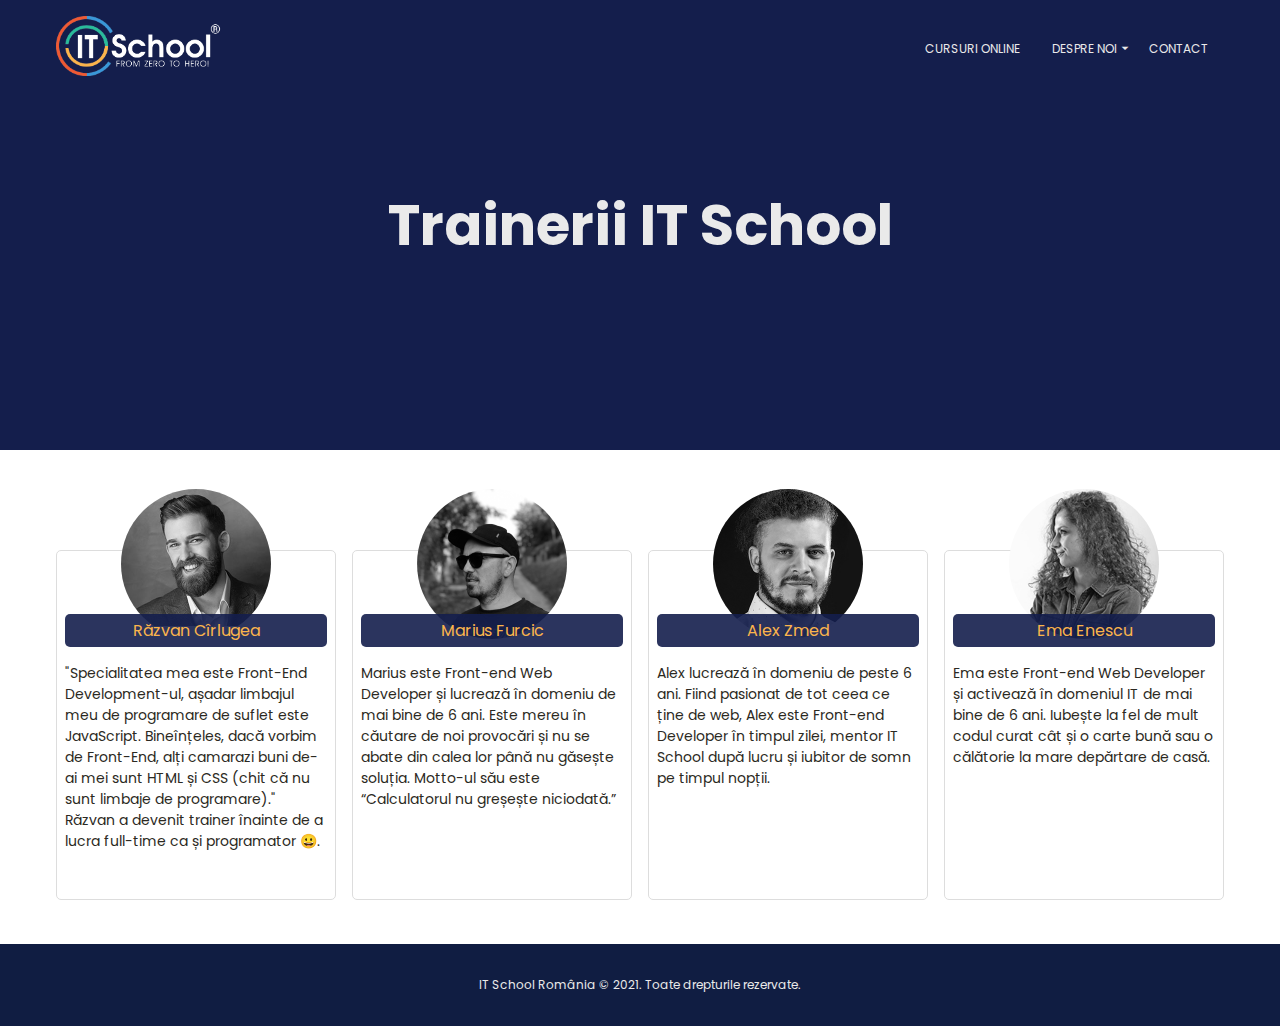
<file: pages/about.html>
<!DOCTYPE html>
<html lang="en">
  <head>
    <meta charset="UTF-8" />
    <meta http-equiv="X-UA-Compatible" content="IE=edge" />
    <meta name="viewport" content="width=device-width, initial-scale=1.0" />
    <title>Clonă IT School</title>
    <meta name="description" content="O replică a site-ului itschool.ro" />
    <link rel="preconnect" href="https://fonts.googleapis.com" />
    <link rel="preconnect" href="https://fonts.gstatic.com" crossorigin />
    <link
      href="https://fonts.googleapis.com/css2?family=Poppins:ital,wght@0,400;0,700;1,400&display=swap"
      rel="stylesheet"
    />
    <link
      href="https://fonts.googleapis.com/icon?family=Material+Icons"
      rel="stylesheet"
    />
    <link rel="stylesheet" href="../css/main.css" />
    <link rel="stylesheet" href="../css/about.css" />
  </head>
  <body>
    <nav>
      <div class="container">
        <a href="../index.html" class="logo-link">
          <img src="../img/itschool-logo.png" alt="itschool logo" />
        </a>
        <div class="menu-icon-container">
          <span class="material-icons menu-icon"> menu </span>
          <input type="checkbox" />
          <ul>
            <li>
              <a href="courses.html"> Cursuri Online </a>
            </li>
            <li class="about-us">
              <a href="about.html">
                Despre Noi
                <span class="material-icons arrow-down-icon">
                  arrow_drop_down
                </span>
              </a>
              <div class="submenu">
                <a href="../index.html">IT School</a>
                <a href="about.html">Despre Noi</a>
              </div>
            </li>
            <li>
              <a href="contact.html"> Contact </a>
            </li>
          </ul>
        </div>
      </div>
    </nav>

    <main>
      <section class="welcome">
        <div class="container">
          <h1>Trainerii IT School</h1>
        </div>
      </section>

      <section class="trainers">
        <div class="container grid">
          <div class="trainers-container">
            <div class="trainer-wrapper">
              <div class="trainer">
                <div class="image-wrapper">
                  <img src="../img/razvan.jpeg" alt="Razvan Cirlugea" />
                </div>
                <h3>Răzvan Cîrlugea</h3>
                <p>
                  "Specialitatea mea este Front-End Development-ul, așadar
                  limbajul meu de programare de suflet este JavaScript.
                  Bineînțeles, dacă vorbim de Front-End, alți camarazi buni
                  de-ai mei sunt HTML și CSS (chit că nu sunt limbaje de
                  programare)." Răzvan a devenit trainer înainte de a lucra
                  full-time ca și programator 😀.
                </p>
              </div>
            </div>
            <div class="trainer-wrapper">
              <div class="trainer">
                <div class="image-wrapper">
                  <img src="../img/marius.png" alt="Marius Furcic" />
                </div>
                <h3>Marius Furcic</h3>
                <p>
                  Marius este Front-end Web Developer și lucrează în domeniu de
                  mai bine de 6 ani. Este mereu în căutare de noi provocări și
                  nu se abate din calea lor până nu găsește soluția. Motto-ul
                  său este “Calculatorul nu greșește niciodată.”
                </p>
              </div>
            </div>
            <div class="trainer-wrapper">
              <div class="trainer">
                <div class="image-wrapper">
                  <img src="../img/alex.jpeg" alt="Alex Zmed" />
                </div>
                <h3>Alex Zmed</h3>
                <p>
                  Alex lucrează în domeniu de peste 6 ani. Fiind pasionat de tot
                  ceea ce ține de web, Alex este Front-end Developer în timpul
                  zilei, mentor IT School după lucru și iubitor de somn pe
                  timpul nopții.
                </p>
              </div>
            </div>
            <div class="trainer-wrapper">
              <div class="trainer">
                <div class="image-wrapper">
                  <img src="../img/ema.jpeg" alt="Ema Enescu" />
                </div>
                <h3>Ema Enescu</h3>
                <p>
                  Ema este Front-end Web Developer și activează în domeniul IT
                  de mai bine de 6 ani. Iubește la fel de mult codul curat cât
                  și o carte bună sau o călătorie la mare depărtare de casă.
                </p>
              </div>
            </div>
          </div>
        </div>
      </section>
    </main>

    <footer>
      <div class="container">
        <p>IT School România © 2021. Toate drepturile rezervate.</p>
      </div>
    </footer>
  </body>
</html>
</file>
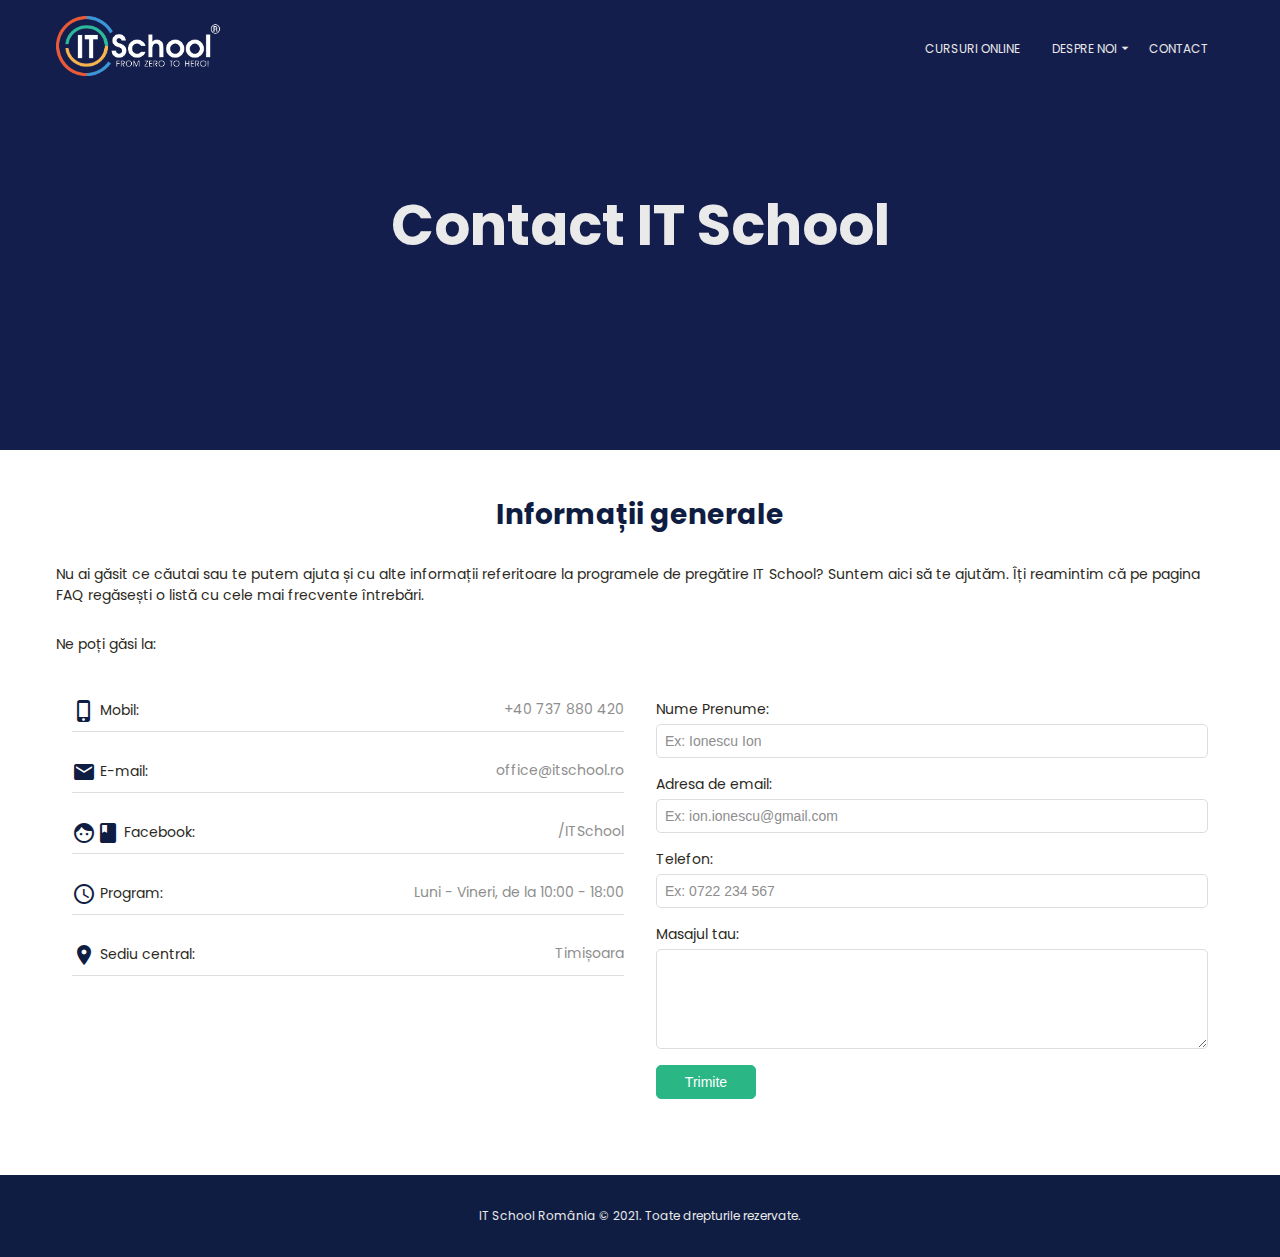
<file: pages/contact.html>
<!DOCTYPE html>
<html lang="en">
  <head>
    <meta charset="UTF-8" />
    <meta http-equiv="X-UA-Compatible" content="IE=edge" />
    <meta name="viewport" content="width=device-width, initial-scale=1.0" />
    <title>Clonă IT School</title>
    <meta name="description" content="O replică a site-ului itschool.ro" />
    <link rel="preconnect" href="https://fonts.googleapis.com" />
    <link rel="preconnect" href="https://fonts.gstatic.com" crossorigin />
    <link
      href="https://fonts.googleapis.com/css2?family=Poppins:ital,wght@0,400;0,700;1,400&display=swap"
      rel="stylesheet"
    />
    <link
      href="https://fonts.googleapis.com/icon?family=Material+Icons"
      rel="stylesheet"
    />
    <link rel="stylesheet" href="../css/main.css" />
    <link rel="stylesheet" href="../css/contact.css" />
  </head>

  <body>
    <nav>
      <div class="container">
        <a href="../index.html" class="logo-link">
          <img src="../img/itschool-logo.png" alt="itschool logo" />
        </a>
        <div class="menu-icon-container">
          <span class="material-icons menu-icon"> menu </span>
          <input type="checkbox" />
          <ul>
            <li>
              <a href="courses.html"> Cursuri Online </a>
            </li>
            <li class="about-us">
              <a href="about.html">
                Despre Noi
                <span class="material-icons arrow-down-icon">
                  arrow_drop_down
                </span>
              </a>
              <div class="submenu">
                <a href="../index.html">IT School</a>
                <a href="about.html">Despre Noi</a>
              </div>
            </li>
            <li>
              <a href="contact.html"> Contact </a>
            </li>
          </ul>
        </div>
      </div>
    </nav>

    <main>
      <section class="welcome">
        <div class="container">
          <h1>Contact IT School</h1>
        </div>
      </section>

      <section class="contact">
        <div class="container">
          <h2>Informații generale</h2>
          <p class="main-paragraph">
            Nu ai găsit ce căutai sau te putem ajuta și cu alte informații
            referitoare la programele de pregătire IT School? Suntem aici să te
            ajutăm. Îți reamintim că pe pagina FAQ regăsești o listă cu cele mai
            frecvente întrebări.
          </p>
          <p class="main-paragraph">Ne poți găsi la:</p>
          <div class="contact-wrapper">
            <ul>
              <li>
                <p>
                  <span class="material-icons"> phone_iphone </span>
                  Mobil:
                </p>
                <a href="tel:0040737880420">+40 737 880 420</a>
              </li>
              <li>
                <p>
                  <span class="material-icons"> email </span>
                  E-mail:
                </p>
                <a href="mailto:office@itschool.ro">office@itschool.ro</a>
              </li>
              <li>
                <p>
                  <span class="material-icons"> facebook </span>
                  Facebook:
                </p>
                <a href="https://www.facebook.com/itschool.ro/">/ITSchool</a>
              </li>
              <li>
                <p>
                  <span class="material-icons"> schedule </span>
                  Program:
                </p>
                <p class="description">Luni - Vineri, de la 10:00 - 18:00</p>
              </li>
              <li>
                <p>
                  <span class="material-icons"> location_on </span>
                  Sediu central:
                </p>
                <p class="description">Timișoara</p>
              </li>
            </ul>
            <form class="contact-form">
              <label for="name">Nume Prenume:</label>
              <input type="text" placeholder="Ex: Ionescu Ion" id="name" />
              <label for="email">Adresa de email:</label>
              <input
                type="email"
                placeholder="Ex: ion.ionescu@gmail.com"
                id="email"
              />
              <label for="phone">Telefon:</label>
              <input type="text" placeholder="Ex: 0722 234 567" id="phone" />
              <label for="message">Masajul tau:</label>
              <textarea id="message"></textarea>
              <input type="submit" value="Trimite" />
            </form>
          </div>
        </div>
      </section>
    </main>

    <footer>
      <div class="container">
        <p>IT School România © 2021. Toate drepturile rezervate.</p>
      </div>
    </footer>
  </body>
</html>
</file>
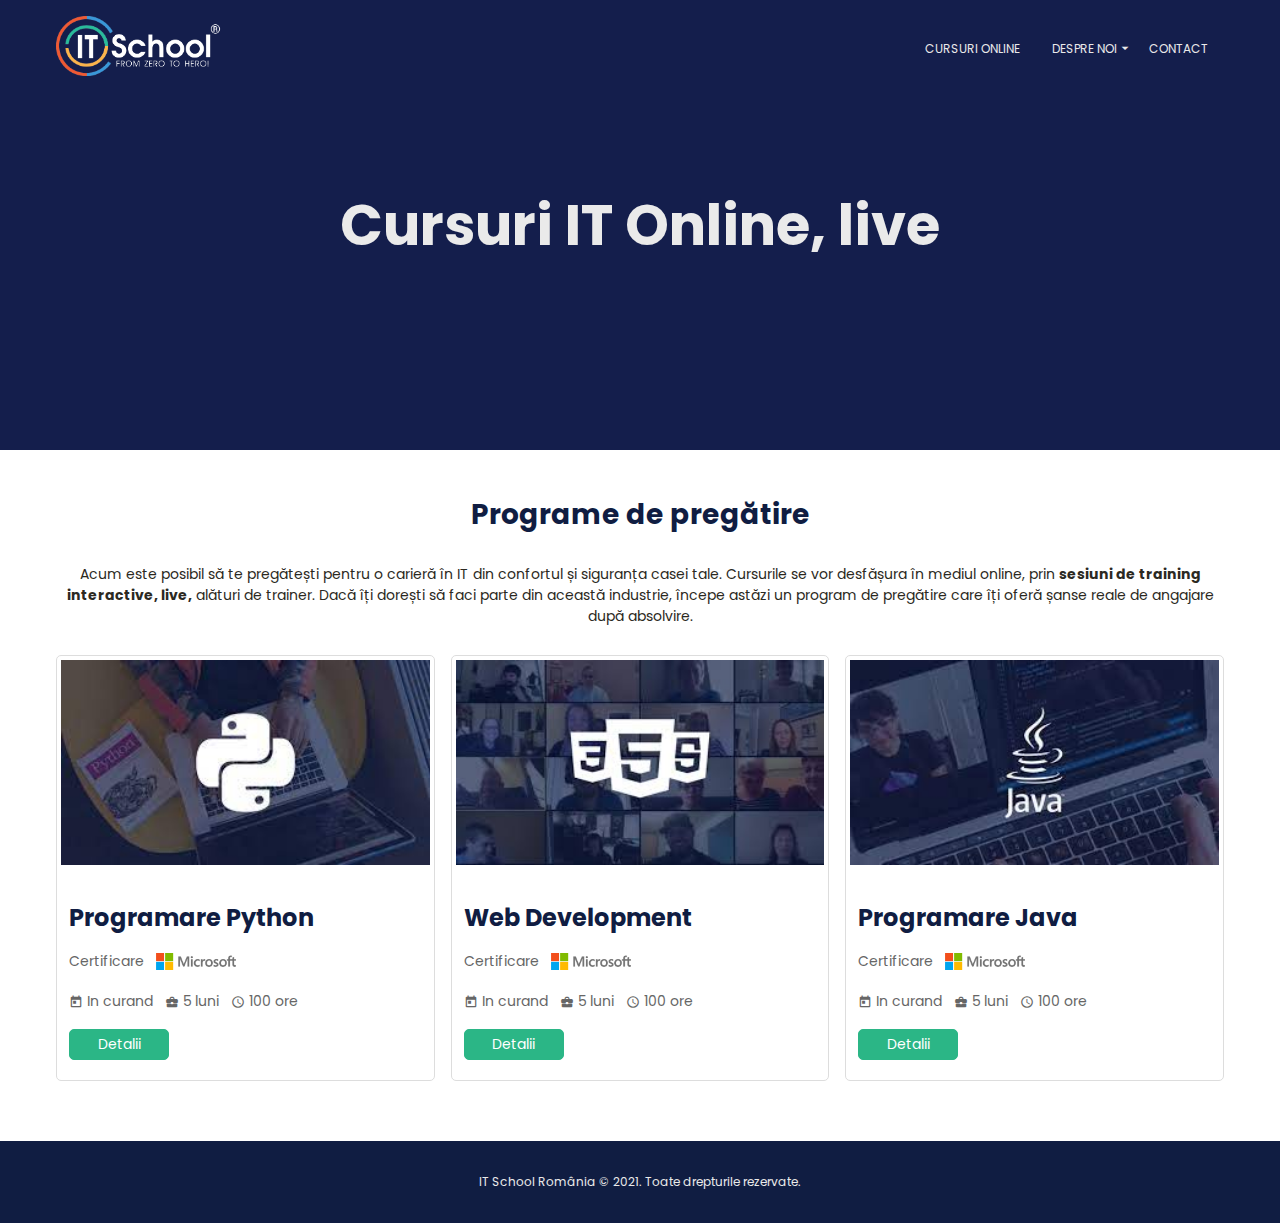
<file: pages/courses.html>
<!DOCTYPE html>
<html lang="en">
  <head>
    <meta charset="UTF-8" />
    <meta http-equiv="X-UA-Compatible" content="IE=edge" />
    <meta name="viewport" content="width=device-width, initial-scale=1.0" />
    <title>Clonă IT School</title>
    <meta name="description" content="O replică a site-ului itschool.ro" />
    <link rel="preconnect" href="https://fonts.googleapis.com" />
    <link rel="preconnect" href="https://fonts.gstatic.com" crossorigin />
    <link
      href="https://fonts.googleapis.com/css2?family=Poppins:ital,wght@0,400;0,700;1,400&display=swap"
      rel="stylesheet"
    />
    <link
      href="https://fonts.googleapis.com/icon?family=Material+Icons"
      rel="stylesheet"
    />
    <link rel="stylesheet" href="../css/main.css" />
    <link rel="stylesheet" href="../css/courses.css" />
  </head>

  <body>
    <nav>
      <div class="container">
        <a href="../index.html" class="logo-link">
          <img src="../img/itschool-logo.png" alt="itschool logo" />
        </a>
        <div class="menu-icon-container">
          <span class="material-icons menu-icon"> menu </span>
          <input type="checkbox" />
          <ul>
            <li>
              <a href="courses.html"> Cursuri Online </a>
            </li>
            <li class="about-us">
              <a href="about.html">
                Despre Noi
                <span class="material-icons arrow-down-icon">
                  arrow_drop_down
                </span>
              </a>
              <div class="submenu">
                <a href="../index.html">IT School</a>
                <a href="about.html">Despre Noi</a>
              </div>
            </li>
            <li>
              <a href="contact.html"> Contact </a>
            </li>
          </ul>
        </div>
      </div>
    </nav>

    <main>
      <section class="welcome">
        <div class="container">
          <h1>Cursuri IT Online, live</h1>
        </div>
      </section>

      <section class="courses">
        <div class="container grid">
          <h2>Programe de pregătire</h2>
          <p class="main-paragraph">
            Acum este posibil să te pregătești pentru o carieră în IT din
            confortul și siguranța casei tale. Cursurile se vor desfășura în
            mediul online, prin
            <strong>sesiuni de training interactive, live,</strong> alături de
            trainer. Dacă îți dorești să faci parte din această industrie,
            începe astăzi un program de pregătire care îți oferă șanse reale de
            angajare după absolvire.
          </p>
          <div class="courses-container">
            <div class="course-wrapper">
              <div class="course">
                <img
                  src="../img/python.jpeg"
                  alt=""
                  class="presentation-image"
                />
                <div class="content">
                  <h3>Programare Python</h3>
                  <p class="certification">
                    Certificare
                    <img
                      src="../img/microsoft-color.png"
                      alt=""
                      class="microsoft-logo"
                    />
                  </p>
                  <div class="details">
                    <span class="date">
                      <span class="material-icons"> today </span>
                      <span>In curand</span>
                    </span>
                    <span class="duration-months">
                      <span class="material-icons"> business_center </span>
                      <span>5 luni</span>
                    </span>
                    <span class="duration-hours">
                      <span class="material-icons"> schedule </span>
                      <span>100 ore</span>
                    </span>
                  </div>
                  <a href="#">Detalii</a>
                </div>
              </div>
            </div>
            <div class="course-wrapper">
              <div class="course">
                <img
                  src="../img/web-dev.jpeg"
                  alt=""
                  class="presentation-image"
                />
                <div class="content">
                  <h3>Web Development</h3>
                  <p class="certification">
                    Certificare
                    <img
                      src="../img/microsoft-color.png"
                      alt=""
                      class="microsoft-logo"
                    />
                  </p>
                  <div class="details">
                    <span class="date">
                      <span class="material-icons"> today </span>
                      <span>In curand</span>
                    </span>
                    <span class="duration-months">
                      <span class="material-icons"> business_center </span>
                      <span>5 luni</span>
                    </span>
                    <span class="duration-hours">
                      <span class="material-icons"> schedule </span>
                      <span>100 ore</span>
                    </span>
                  </div>
                  <a href="#">Detalii</a>
                </div>
              </div>
            </div>
            <div class="course-wrapper">
              <div class="course">
                <img src="../img/Java.jpeg" alt="" class="presentation-image" />
                <div class="content">
                  <h3>Programare Java</h3>
                  <p class="certification">
                    Certificare
                    <img
                      src="../img/microsoft-color.png"
                      alt=""
                      class="microsoft-logo"
                    />
                  </p>
                  <div class="details">
                    <span class="date">
                      <span class="material-icons"> today </span>
                      <span>In curand</span>
                    </span>
                    <span class="duration-months">
                      <span class="material-icons"> business_center </span>
                      <span>5 luni</span>
                    </span>
                    <span class="duration-hours">
                      <span class="material-icons"> schedule </span>
                      <span>100 ore</span>
                    </span>
                  </div>
                  <a href="#">Detalii</a>
                </div>
              </div>
            </div>
          </div>
        </div>
      </section>
    </main>

    <footer>
      <div class="container">
        <p>IT School România © 2021. Toate drepturile rezervate.</p>
      </div>
    </footer>
  </body>
</html>
</file>
<file: css/main.css>
:root {
    --text-primary: #101d42;
    --text-secondary: #fbb44c;
    --text-dark: #2b2922;
    --text-light: #eaeaea;
    --text-white: #ffffff;
  
    --bg-primary: #141e4c;
    --bg-secondary: #dfedf5;
    --bg-dark: #101d42;
    --bg-light: #ffffff;
  
    --button-color: #2bb686;
  
    --fs-large: 1rem;
    --fs-medium: 0.875rem;
    --fs-small: 0.75rem;
  
    --spacing-xl: 2.625rem;
    --spacing-large: 1.75rem;
    --spacing-medium: 1rem;
    --spacing-small: 0.5rem;
    --spacing-tiny: 0.25rem;
  
    --mobile-logo-height: 45px;
  }
  
  * {
    box-sizing: border-box;
  }
  
  body, h1, h2, h3, p {
    margin: 0;
    padding: 0;
  }
  
  ul {
  list-style-type: none;
  margin: 0;
  padding: 0;
  }
  
  a {
    display: block;
    text-decoration: none;
  }
  
  input[type="submit"] {
    -webkit-appearance: none;
    -moz-appearance: none;
    appearance: none;
    opacity: 1;
  }
  
  body {
    font-family: 'Poppins', sans-serif;
  }
  
  h1 {
    font-size: 3.5rem
  }
  
  h2 {
    font-size: 1.75rem;
  }
  
  h3 {
    font-size: 1.5rem;
  }
  
  p {
    font-size: var(--fs-medium);
  }
  
  h1 {
    color: var(--text-light);
  }
  
  h2 {
    color: var(--text-primary);
  }
  
  h3 {
    color: var(--text-secondary);
  }
  
  p {
    color: var(--text-dark);
  }
  
  .container {
    max-width: 1200px;
    min-width: 320px;
  
    margin: auto;
  
    padding: var(--spacing-medium);
  }
  
  body {
    display: flex;
    flex-direction: column;
  
    min-height: 100vh;
  }
  
  main {
    flex-grow: 1;
  }
  
  nav {
    position: fixed;
    top: 0;
  
    width: 100%;
  
    background-color: var(--bg-primary);
  
    z-index: 2;
  }
  
  nav .container {
    display: flex;
    justify-content: space-between;
    align-items: center;
  }
  
  nav .logo-link {
    padding: 0;
  }
  
  nav img {
    width: auto;
    height: 60px;
  }
  
  nav .menu-icon {
    color: var(--text-light);
    display: none;
  }
  
  nav input[type="checkbox"] {
    display: none;
  }
  
  nav ul {
    display: flex;
  }
  
  nav li {
    position: relative;
  }
  
  nav a {
    font-size: var(--fs-small);
    text-transform: uppercase;
    color: var(--text-light);
    padding: var(--spacing-medium);
  }
  
  nav .arrow-down-icon {
    font-size: var(--fs-large);
    position: absolute;
  }
  
  nav a:hover {
    color: var(--text-secondary);
  }
  
  nav .submenu {
    display: none;
    position: absolute;
    top: calc(100% - var(--spacing-small));
    left: var(--spacing-medium);
  
    width: 10rem;
    padding: var(--spacing-tiny) 0;
  
    background-color: var(--bg-dark);
  
    z-index: 3;
  }
  
  nav .submenu a {
    padding: var(--spacing-tiny) var(--spacing-small);
  }
  
  nav .about-us:hover .submenu {
    display: block;
  }
  
  @media (max-width: 768px) {
    nav img {
        height: var(--mobile-logo-height);
    }
  
    nav ul {
        display: none;
    }
  
    nav .menu-icon {
        display: block;
    }
  
    nav .arrow-down-icon {
        display: none;
    }
  
    nav .about-us:hover .submenu {
        display: none;
    }
  
    nav .menu-icon-container {
        position: relative;
    }
  
    nav input[type="checkbox"] {
        display: block;
        position: absolute;
        top: 0;
        left: 0;
  
        height: 100%;
        width: 100%;
        opacity: 0;
        margin: 0;
        cursor: pointer;
    }
  
    nav input[type="checkbox"]:checked ~ ul {
        display: block;
        width: 100%;
        position: fixed;
        top: calc(var(--mobile-logo-height) + 2 * var(--spacing-medium));
        left: 0;
        background-color: var(--bg-dark);
    }
  }
  
  footer {
    background-color: var(--bg-dark);
  }
  
  footer p {
    font-size: var(--fs-small);
    text-align: center;
  
    color: var(--text-light);
  
    padding: var(--spacing-medium) 0;
  }
</file>
<file: css/about.css>
.welcome {
    background-color: var(--bg-primary);
    height: 50vh;

    display: flex;
    justify-content: center;
    align-items: center;
}

.welcome h1 {
    text-align: center;
}

@media (max-width: 768px) {
    .welcome h1 {
        font-size: 2rem;
    }
}

.trainers .container.grid {
    padding: var(--spacing-medium) var(--spacing-small);
}

.trainers .trainers-container {
    padding-bottom: var(--spacing-large);
    display: flex;
    flex-wrap: wrap;
}

.trainers .trainer-wrapper {
    width: 25%;
    padding: 0 var(--spacing-small);
}

.trainers .trainer {
    width: 100%;
    min-height: 350px;

    padding: var(--spacing-small);
    border: 1px solid #ddd;
    border-radius: 5px;
    margin-top: calc(2 * var(--spacing-xl));

    display: flex;
    flex-direction: column;
    align-items: center;
}

.trainers .image-wrapper {
    width: 150px;
    height: 150px;

    border-radius: 50%;
    overflow: hidden;

    margin-top: -70px;
}

.trainer img {
    width: 100%;
    height: auto;
    filter: grayscale(100%);
}

.trainer h3 {
    width: 100%;
    font-size: var(--fs-large);
    font-weight: 400;
    text-align: center;
    background-color: rgba(20, 30, 76, 0.9);

    border-radius: 5px;
    padding: var(--spacing-tiny) 0;
    margin-bottom: var(--spacing-medium);
    margin-top: -25px;

    z-index: 1;
}

@media (max-width: 992px) {
    .trainers .trainer-wrapper {
        width: calc(100% / 3)
    }
}

@media (max-width: 768px) {
    .trainers .trainer-wrapper {
        width: 50%
    }

    .trainers .trainer {
        min-height: 310px;
    }
}

@media (max-width: 576px) {
    .trainers .trainer-wrapper {
        width: 100%
    }

    .trainers .trainer {
        min-height: 0;
    }

    .trainer p {
        margin-bottom: var(--spacing-medium);
    }
}
</file>
<file: css/contact.css>
.welcome {
    background-color: var(--bg-primary);
    height: 50vh;

    display: flex;
    justify-content: center;
    align-items: center;
}

.welcome h1 {
    text-align: center;
}

@media (max-width: 768px) {
    .welcome h1 {
        font-size: 2rem;
    }
}

.contact h2 {
    text-align: center;

    padding-top: var(--spacing-large);
}

.contact h2, .contact .main-paragraph, .contact .contact-wrapper {
    margin-bottom: var(--spacing-large);
}

.contact .contact-wrapper {
    display: flex;
}

.contact ul, .contact form {
    width: 50%;

    display: flex;
    flex-direction: column;

    padding: var(--spacing-medium);
}

.contact li {
    display: flex;
    justify-content: space-between;

    padding-bottom: var(--spacing-small);
    margin-bottom: var(--spacing-large);
    border-bottom: 1px solid #ddd;
}

.contact .contact-wrapper p,
.contact a,
.contact label,
.contact input,
.contact textarea {
    font-size: var(--fs-medium);
}

.contact .material-icons {
    vertical-align: middle;
    color: var(--text-primary);
}

.contact .contact-wrapper p:not(.description),
.contact label,
.contact input,
.contact textarea {
    color: var(--text-dark);
}

.contact a, .contact .description, .contact input::placeholder {
    color: #8e8e8e;
}

.contact a:hover {
    color: var(--text-primary);
}

.contact label {
    margin-bottom: var(--spacing-tiny);
}

.contact input, .contact textarea {
    padding: var(--spacing-small);
    border: 1px solid #ddd;
    border-radius: 5px;
    margin-bottom: var(--spacing-medium);
}

.contact input:focus, .contact textarea:focus {
    border-color: #8e8e8e;
    outline: none;
}

.contact textarea {
    font-family: inherit;
    height: 100px;
}

.contact input[type="submit"] {
    font-size: var(--fs-medium);
    text-align: center;

    color: var(--text-white);
    background-color: var(--button-color);

    border: 1px solid var(--button-color);
    border-radius: 5px;
    padding: var(--spacing-small);

    width: 100px;
}

@media (max-width: 768px) {
    .contact .contact-wrapper {
        flex-direction: column;
    }

    .contact ul, .contact form {
        width: 100%;
        padding: 0;
    }

    .contact li {
        margin-bottom: var(--spacing-medium);
    }

    .contact li:last-of-type {
        margin-bottom: var(--spacing-large);
    }

    .contact input[type="submit"] {
        margin-bottom: 0;
    }
}
</file>
<file: css/courses.css>
.welcome {
    background-color: var(--bg-primary);
    height: 50vh;
  
    display: flex;
    justify-content: center;
    align-items: center;
  }
  
  .welcome h1 {
    text-align: center;
  }
  
  @media (max-width: 768px) {
    .welcome h1 {
      font-size: 2rem;
    }
  }
  
  .courses .container.grid {
    padding: var(--spacing-medium) var(--spacing-small);
  }
  
  .courses .container.grid .main-paragraph {
    margin-left: var(--spacing-small);
    margin-right: var(--spacing-small);
  }
  
  .courses h2 {
    padding-top: var(--spacing-large);
  }
  
  .courses h2,
  .courses .main-paragraph {
    text-align: center;
  }
  
  .courses h2,
  .courses .main-paragraph,
  .courses .courses-container {
    margin-bottom: var(--spacing-large);
  }
  
  .courses .courses-container {
    display: flex;
    flex-wrap: wrap;
  }
  
  .courses .course-wrapper {
    width: calc(100% / 3);
  
    padding-right: var(--spacing-small);
    padding-left: var(--spacing-small);
  }
  
  .courses .course {
    width: 100%;
  
    padding: var(--spacing-tiny);
    border: 1px solid #ddd;
    border-radius: 5px;
    margin-bottom: var(--spacing-medium);
  }
  
  .courses .presentation-image {
    width: 100%;
    height: auto;
  
    margin-bottom: var(--spacing-large);
  }
  
  .courses h3 {
    color: var(--text-primary);
  }
  
  .courses .microsoft-logo {
    width: 80px;
    height: auto;
    vertical-align: middle;
  }
  
  .courses span,
  .courses .certification {
    font-size: var(--fs-medium);
    color: #666;
  }
  
  .courses .material-icons {
    vertical-align: middle;
  }
  
  .courses a {
    font-size: var(--fs-medium);
    text-align: center;
  
    color: var(--text-white);
    background-color: var(--button-color);
  
    border: 1px solid var(--button-color);
    border-radius: 5px;
    padding: var(--spacing-tiny);
  
    width: 100px;
  }
  
  .courses h3,
  .courses .certification,
  .courses .details,
  .courses a {
    margin-bottom: var(--spacing-medium);
  }
  
  .courses .content {
    padding: 0 var(--spacing-small);
  }
  
  .courses .microsoft-logo,
  .courses .duration-months,
  .courses .duration-hours {
    margin-left: var(--spacing-small);
  }
  
  @media (max-width: 992px) {
    .courses .course-wrapper {
      width: 50%;
    }
  }
  
  @media (max-width: 768px) {
    .courses .course-wrapper {
      width: 100%;
    }
  }
</file>
